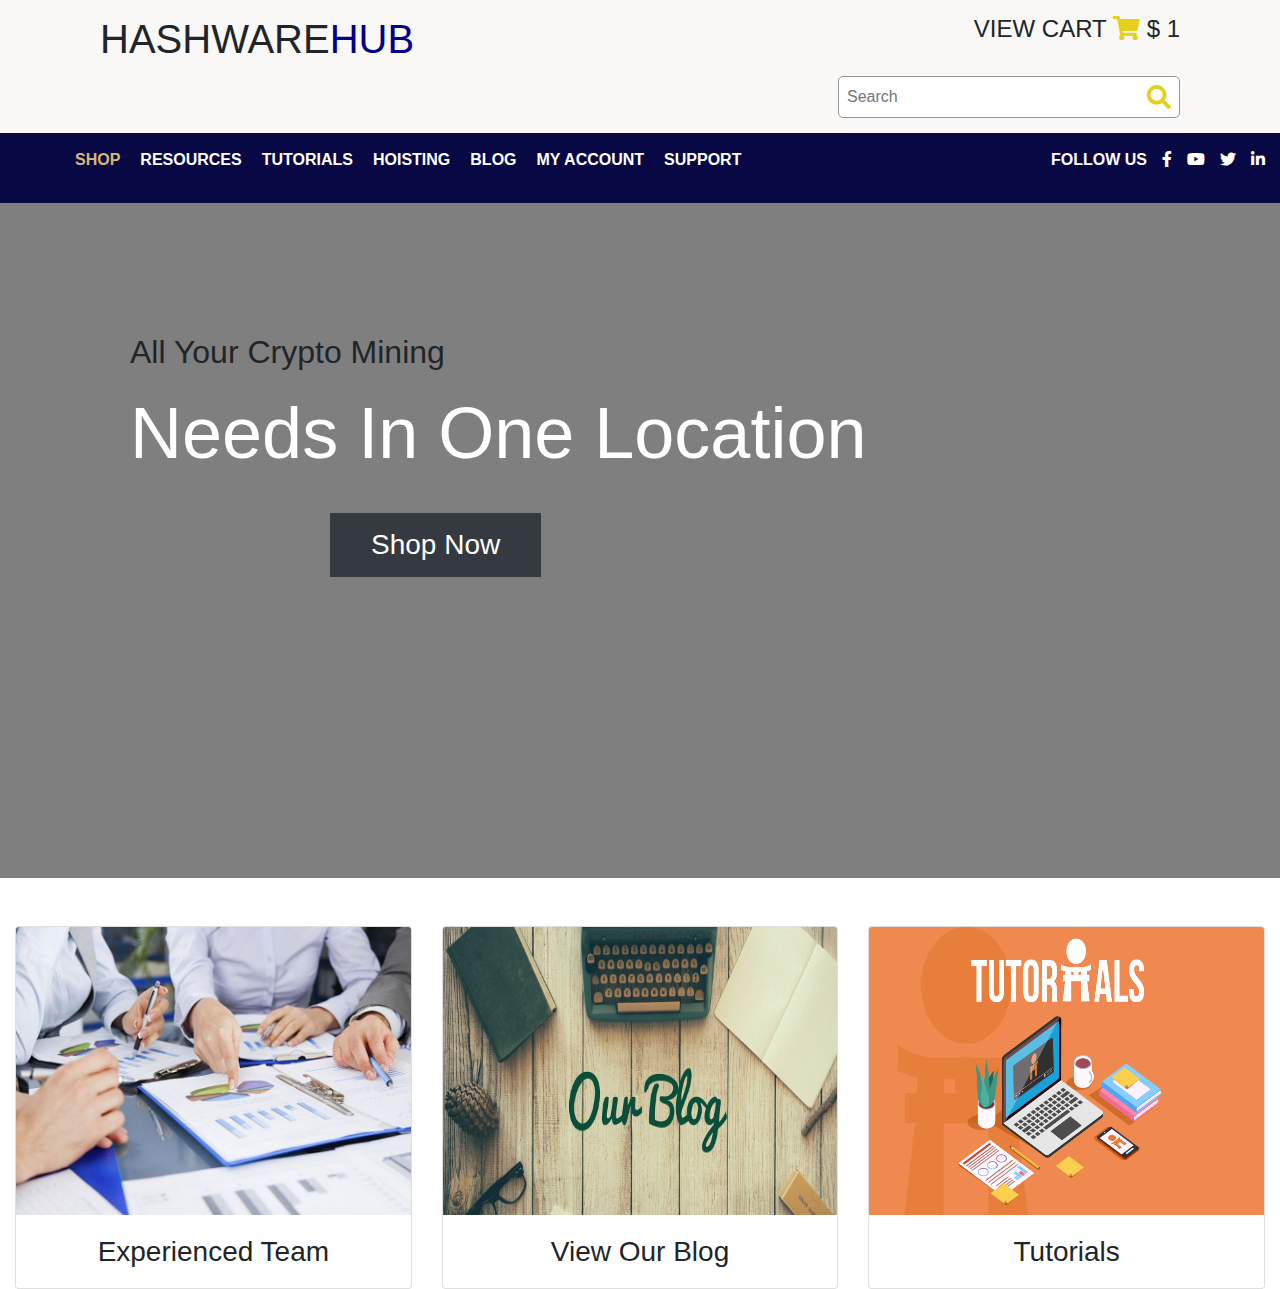
<file: index.html>
<!DOCTYPE html>
<html lang="en">
<head>
    <meta charset="UTF-8">
    <title>HushWareHub</title>
    <link rel="stylesheet" href="//use.fontawesome.com/releases/v5.0.7/css/all.css">
    <link rel="stylesheet" href="./style.css">
    <link rel="stylesheet" href="css/bootstrap.min.css">
    <link rel="stylesheet" href="css/style.css">
</head>
<body>
     <!-- Jahongir -->
   <header>
          <div style="background: #faf8f7">
          <div class="container">
              <div class="header-title">
                  <div class="title">
                      <h1>hashware<span>hub</span></h1>
                  </div>

                  <div>
                      <div class="title-cart">
                          <h4>view cart <i class="fas fa-shopping-cart"></i> $ 1</h4><br>
                      </div>
                      <div class="input-cart">
                          <input type="text"  placeholder="Search"><i class="fas fa-search icom"></i>
                      </div>
                  </div>
              </div>
          </div>
          </div>
            <div class="navigation">
                <nav>
                    <ul type="none">
                        <li><a href="#" class="active">shop</a></li>
                        <li><a href="">resources</a></li>
                        <li><a href="">tutorials</a></li>
                        <li><a href="">hoisting</a></li>
                        <li><a href="">blog</a></li>
                        <li><a href="">my account</a></li>
                        <li><a href="">support</a></li>
                    </ul>
                </nav>
                 <div class="logos">
                      <ul type="none">
                          <li><a href="">Follow us</a></li>
                          <li><a href=""><i class="fab fa-facebook-f"></i></a></li>
                          <li><a href=""><i class="fab fa-youtube"></i></a></li>
                          <li><a href=""><i class="fab fa-twitter"></i></a></li>
                          <li><a href=""><i class="fab fa-linkedin-in"></i></a></li>
                      </ul>
                 </div>
            </div>
           <div class="image-section">
               <h2>all your crypto mining</h2>
               <p>needs in one location</p>
               <button class="btn-dark">Shop Now</button>
           </div>
      </header>
  <!-- end Jahongir  -->

  <!-- Xusrav -->

  <!-- end Xusrav  -->

  <!-- Samadjon -->

  <!-- end Samadjon  -->

  <!-- Murodjon -->
<div class="container-fluid mt-5">
    <div class="card-deck text-center">
        <div class="card">
            <img class="card-img-top" src="img/team.jpg" style="height: 288px" alt="our team">
            <div class="card-body">
                <h3 class="card-text">Experienced Team</h3>
            </div>
        </div>
        <div class="card">
            <img class="card-img-top" src="img/our-blog.jpg" style="height: 288px" alt="our blog">
            <div class="card-body">
                <h3 class="card-text">View Our Blog</h3>
            </div>
        </div>
        <div class="card">
            <img class="card-img-top" src="img/Tutorials.png" style="height: 288px" alt="tutorials">
            <div class="card-body">
                <h3 class="card-text">Tutorials</h3>
            </div>
        </div>
    </div>
</div>
  <!-- end Murodjon  -->

  <!-- Bekzod -->

  <!-- end Bekzod  -->
</body>
</html>
</file>
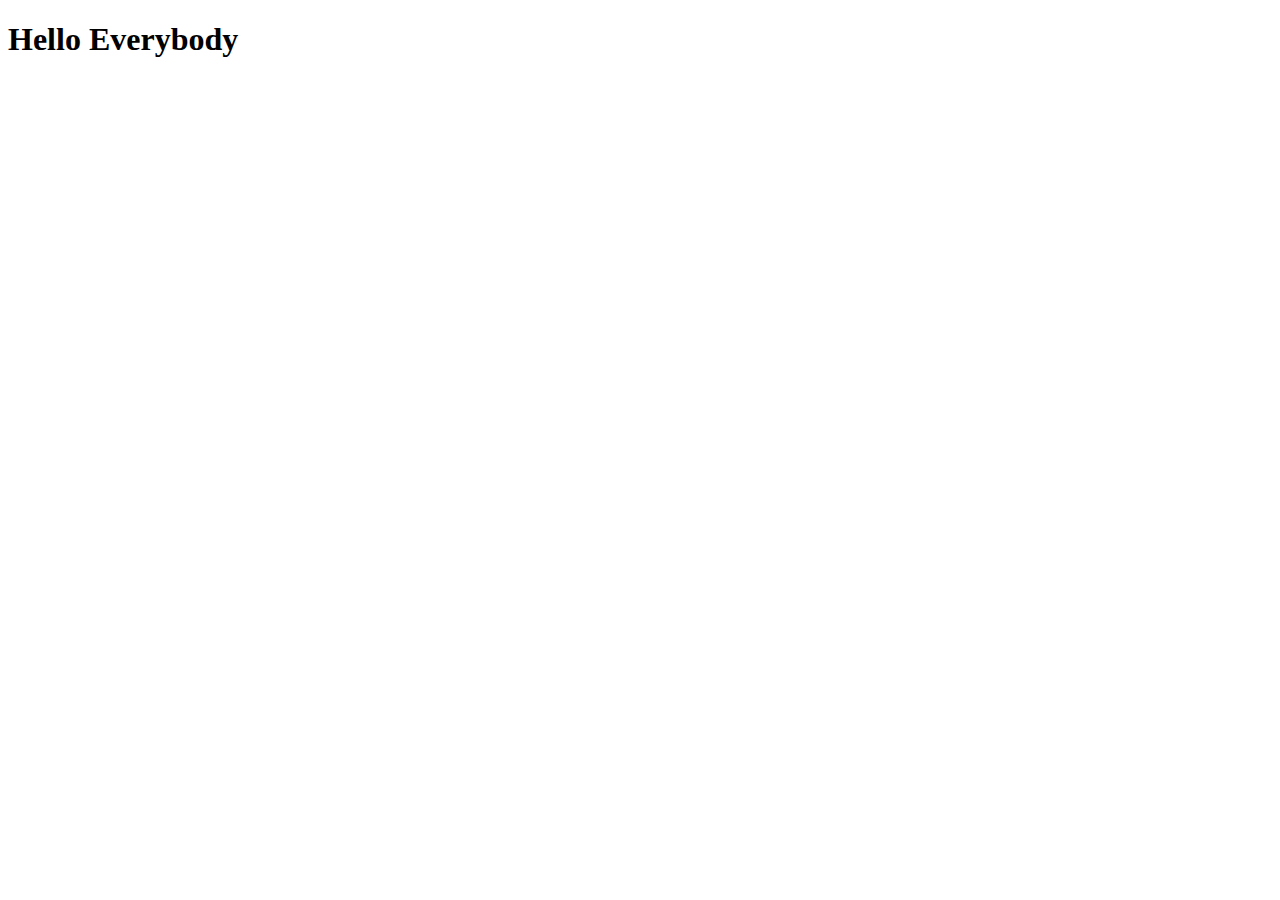
<file: galactic001.html>
<!DOCTYPE html>
<html lang="en">
<head>
    <meta charset="UTF-8">
    <meta http-equiv="X-UA-Compatible" content="IE=edge">
    <meta name="viewport" content="width=device-width, initial-scale=1.0">
    <title>Document</title>
</head>
<body>
    <h1>Hello Everybody</h1>
</body>
</body>
</html>
</file>
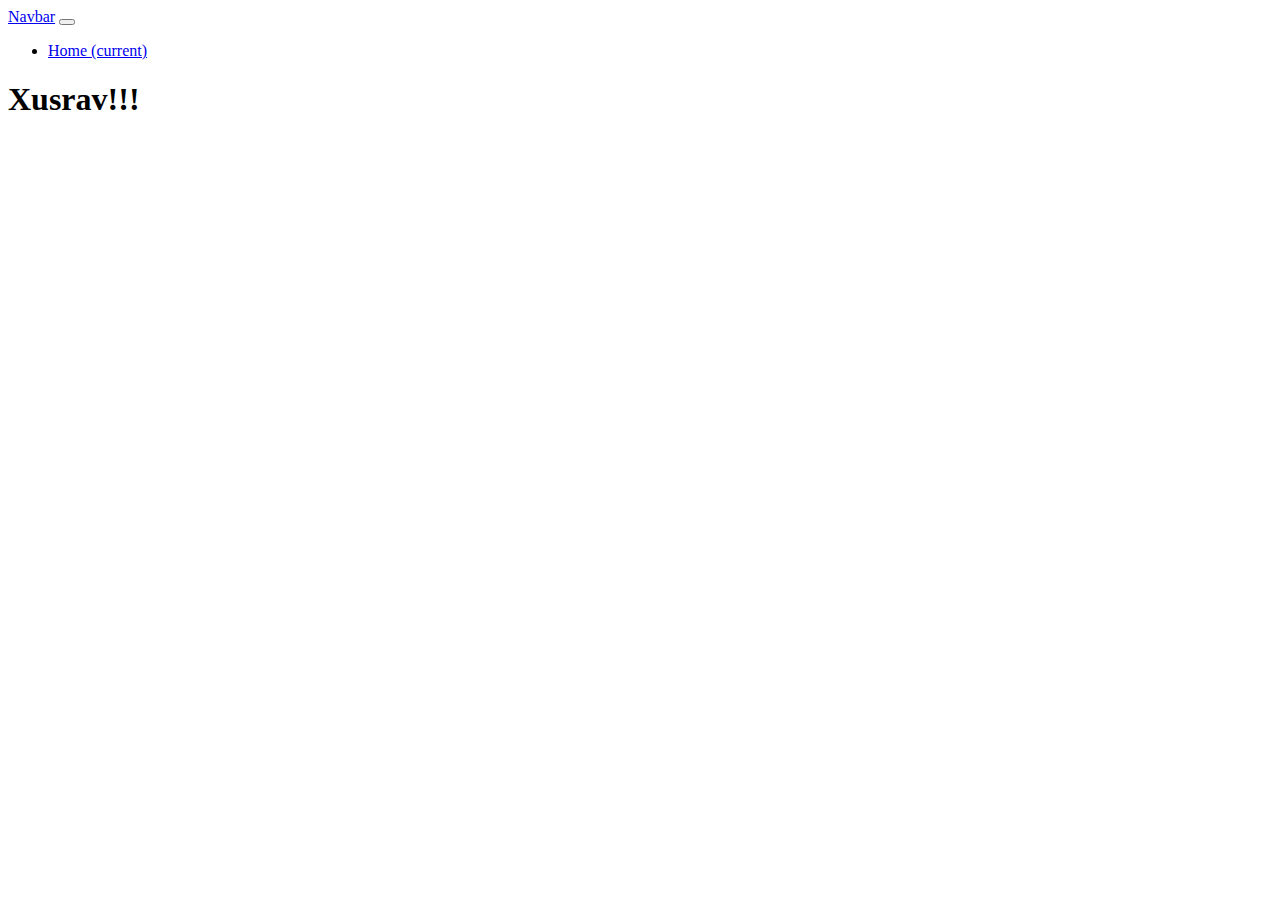
<file: xusrav.html>
<!DOCTYPE html>
<html lang="en">
  <head>
    <meta charset="UTF-8" />
    <meta http-equiv="X-UA-Compatible" content="IE=edge" />
    <meta name="viewport" content="width=device-width, initial-scale=1.0" />
    <title>Document</title>
    <link
      rel="stylesheet"
      href="https://stackpath.bootstrapcdn.com/bootstrap/4.1.3/css/bootstrap.min.css"
      integrity="sha384-MCw98/SFnGE8fJT3GXwEOngsV7Zt27NXFoaoApmYm81iuXoPkFOJwJ8ERdknLPMO"
      crossorigin="anonymous"
    />
  </head>
  <body>
    <nav class="navbar navbar-expand-lg navbar-light bg-light">
      <a class="navbar-brand" href="index.html">Navbar</a>
      <button
        class="navbar-toggler"
        type="button"
        data-toggle="collapse"
        data-target="#navbarSupportedContent"
        aria-controls="navbarSupportedContent"
        aria-expanded="false"
        aria-label="Toggle navigation"
      >
        <span class="navbar-toggler-icon"></span>
      </button>

      <div class="collapse navbar-collapse" id="navbarSupportedContent">
        <ul class="navbar-nav mr-auto">
          <li class="nav-item active">
            <a class="nav-link" href="index.html"
              >Home <span class="sr-only">(current)</span></a
            >
          </li>
        </ul>
      </div>
    </nav>

    <div class="container">
      <h1>Xusrav!!!</h1>
    </div>
  </body>
</html>
</file>
<file: style.css>
*{
    margin: 0;
    padding: 0;
    box-sizing: border-box;
}
.container{
    width: 1400px;
    margin: 0 auto;
}

h1{
    text-transform: uppercase;
    margin-top: 30px;
    font-size: 38px;
}
h4{
    text-transform: uppercase;
}
span{
    color: darkblue;
}
.header-title{
    padding: 10px 0;
    display: flex;
    flex-direction: row;
    justify-content: space-around;
    padding: 15px;
}
.title{
    flex: 80%;
}
.input-cart{
    display: flex;
    align-items: center;
    background: #fff;
    padding: 8px;
    border: 1px solid #989595;
    border-radius: 5px;
}
.input-cart>input{
    width: 300px;
    border: none;
    background: white;
    outline-width: 0;
}
.title-cart{
    text-align: end;
}
.fas{
    color: #e5d11c;
    font-size: 24px;
}

/*//////////////////////////////////////////////////////*/
.navigation{
    display: flex;
    flex-direction: row;
    justify-content: space-between;
    background: #080845;
    padding: 15px;
}

nav ul{
    display: flex;
    flex-direction: row;
    justify-content: start;
    margin-left: 40px;

}

nav ul li{
    margin-left: 20px;
    text-decoration: none;

}
ul li a{
    text-decoration: none;
    text-transform: uppercase;
    color: white;
    font-weight: bolder;
}
.active, a:hover{
    color: #d7b775;
}
.logos ul{
    color: white;
    display: flex;
    flex-direction: row;
    justify-content: space-between;
}

.fab{
    margin-left: 15px;
}


.image-section{
    background:  linear-gradient(rgba(0, 0, 0, 0.5), rgba(0, 0, 0, 0.5)), url("https://g.foolcdn.com/image/?url=https%3A%2F%2Fg.foolcdn.com%2Feditorial%2Fimages%2F543073%2Fbuilding-with-the-google-logo-at-night.jpg&w=700&op=resize") 100%/100%  no-repeat;
    height: 75vh;
    background-size: cover;
    padding: 130px;
}
h2{
    color: white;
    text-transform: capitalize;
    font-size: 5rem;

}
p{
    color: #ffffff;
    font-size: 4.5rem;
    text-transform: capitalize;
    font-weight: lighter;
}
.btn-dark{
    margin: 10px 200px;
    text-align: center;
    padding:  10px 40px;
    background: none;
    color: white;
    font-size: 28px;
    border: 1px solid white;
}

.btn-dark:hover{
    background-color: #d6b064;
    cursor: pointer;
    transition:ease;
    transition-duration:1s ;
}
/* Jahongir  */

/* end Jahongir   */

/* Xusrav  */

/* end Xusrav   */

/* Samadjon  */

/* end Samadjon   */

/* Bekzod  */

/* end Bekzod   */
</file>
<file: css/style.css>
.form-control{
    width: 22%;
    display: inline-block
}
</file>
